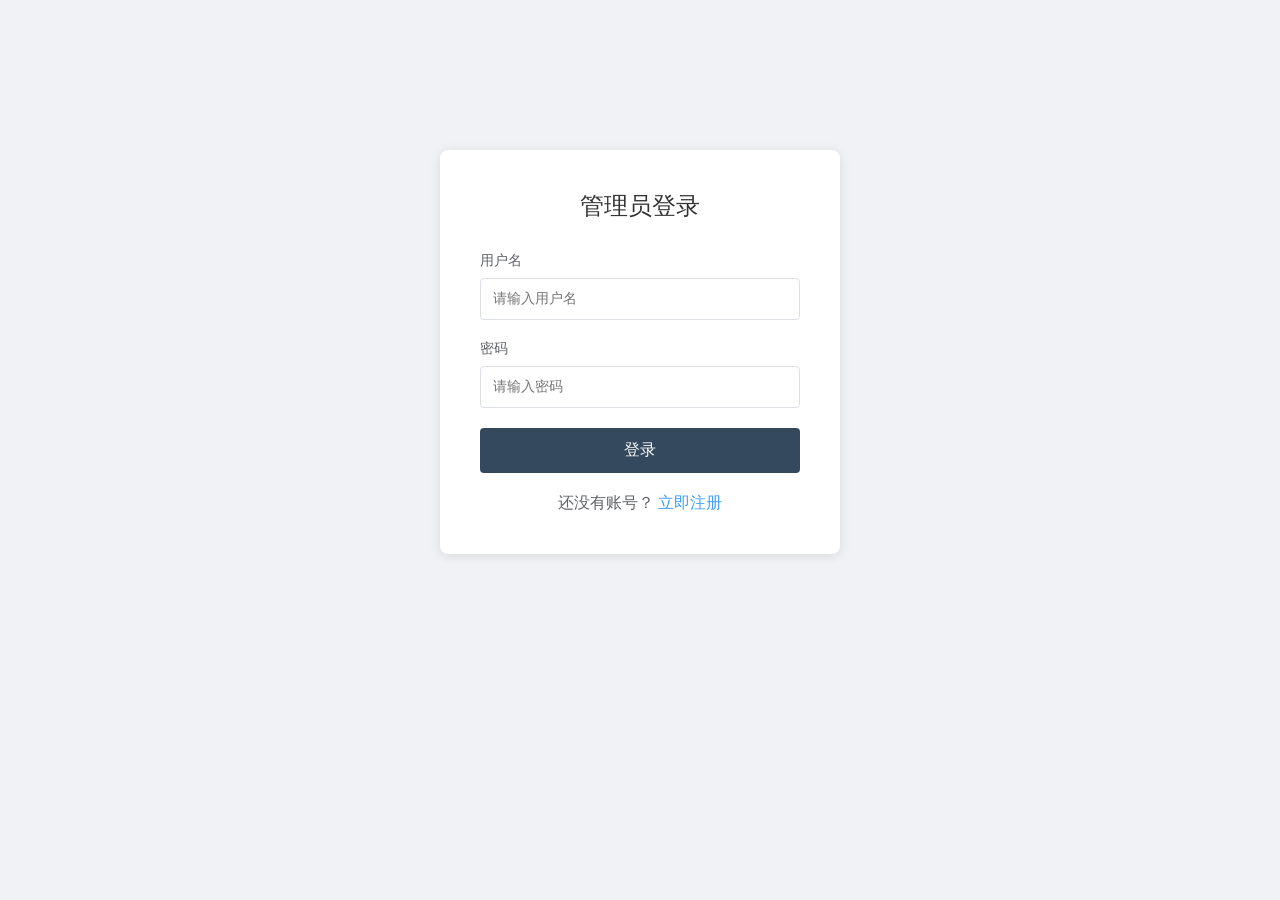
<file: PythonProject330/admin/index.html>
<!DOCTYPE html>
<html lang="zh-CN">
<head>
    <meta charset="UTF-8">
    <meta content="width=device-width, initial-scale=1.0" name="viewport">
    <title>后台管理系统</title>
    <style>
        *{margin:0;padding:0;box-sizing:border-box;font-family:Microsoft YaHei}
        body{background:#f0f2f5}

        .auth-container{max-width:400px;margin:150px auto;padding:40px;background:white;border-radius:8px;box-shadow:0 2px 12px rgba(0,0,0,0.1)}
        .auth-title{text-align:center;font-size:24px;margin-bottom:30px;color:#333}
        .form-group{margin-bottom:20px}
        .form-group label{display:block;margin-bottom:8px;color:#606266;font-size:14px}
        .form-group input{width:100%;padding:12px;border:1px solid #dcdfe6;border-radius:4px;font-size:14px}
        .form-group input:focus{border-color:#409eff;outline:none}
        .submit-btn{width:100%;padding:12px;background:#34495e;color:white;border:none;border-radius:4px;font-size:16px;cursor:pointer}
        .submit-btn:hover{background:#2c3e50}
        .switch-auth{text-align:center;margin-top:20px;color:#606266}
        .switch-auth a{color:#409eff;cursor:pointer;text-decoration:none}

        .admin-layout{display:none;height:100vh}
        .sidebar{width:250px;background:#34495e;color:white;height:100vh;position:fixed;left:0;top:0;overflow-y:auto}
        .sidebar-header{padding:20px;text-align:center;font-size:20px;font-weight:bold;border-bottom:1px solid #2c3e50}
        .sidebar-menu{padding:20px 0}
        .menu-title{padding:12px 20px;color:#95a5a6;font-size:13px;text-transform:uppercase;margin-top:10px}
        .menu-item{padding:12px 20px;cursor:pointer;transition:all 0.3s;color:#ecf0f1}
        .menu-item:hover{background:#2c3e50}
        .menu-item.active{background:#2c3e50;border-left:3px solid #409eff}
        .logout-btn{width:100%;padding:12px;background:#e74c3c;color:white;border:none;cursor:pointer;font-size:14px}
        .logout-btn:hover{background:#c0392b}

        .main-content{margin-left:250px;padding:30px;min-height:100vh}
        .page-header{background:white;padding:20px;border-radius:8px;margin-bottom:20px;box-shadow:0 2px 8px rgba(0,0,0,0.1)}
        .page-title{font-size:24px;color:#333}

        .content-card{background:white;border-radius:8px;padding:20px;box-shadow:0 2px 8px rgba(0,0,0,0.1)}

        .product-tabs{display:flex;gap:0;margin-bottom:20px}
        .product-tab{padding:12px 30px;background:#9e9e9e;color:white;border:none;cursor:pointer;font-size:14px;transition:all 0.3s}
        .product-tab:first-child{border-radius:4px 0 0 4px}
        .product-tab:last-child{border-radius:0 4px 4px 0}
        .product-tab.active{background:#f39c12}
        .product-tab:hover{opacity:0.9}

        .product-toolbar{display:flex;justify-content:space-between;align-items:center;margin-bottom:20px;padding-bottom:20px;border-bottom:1px solid #eee}
        .search-box{position:relative;flex:1;max-width:400px}
        .search-box input{width:100%;padding:10px 15px 10px 40px;border:1px solid #ddd;border-radius:4px;font-size:14px}
        .search-box input:focus{border-color:#409eff;outline:none}
        .search-box::before{content:'🔍';position:absolute;left:12px;top:50%;transform:translateY(-50%);font-size:16px}
        .toolbar-right{display:flex;gap:15px;align-items:center}
        .toolbar-btn{padding:8px 16px;background:white;border:1px solid #ddd;border-radius:4px;cursor:pointer;font-size:13px;color:#666;display:flex;align-items:center;gap:5px}
        .toolbar-btn:hover{border-color:#409eff;color:#409eff}

        .product-list{background:white}
        .product-item{display:flex;padding:20px;border-bottom:1px solid #eee;gap:15px;transition:background 0.2s;align-items:flex-start}
        .product-item:hover{background:#fafafa}
        .product-item:last-child{border-bottom:none}

        .product-checkbox{padding-top:30px}
        .product-checkbox input{width:18px;height:18px;cursor:pointer}

        .product-preview{padding-top:30px;color:#409eff;cursor:pointer;font-size:13px;display:flex;align-items:center;gap:5px}
        .product-preview:hover{text-decoration:underline}

        .product-main{flex:1;display:flex;gap:20px}
        .product-image{width:100px;height:100px;border:1px solid #eee;border-radius:4px;overflow:hidden;flex-shrink:0;background:#f5f5f5}
        .product-image img{width:100%;height:100%;object-fit:cover}

        .product-info{flex:1}
        .product-header{display:flex;align-items:center;gap:15px;margin-bottom:10px;flex-wrap:wrap}
        .product-status{padding:4px 12px;border-radius:12px;font-size:12px;font-weight:500}
        .status-draft{background:#fff3e0;color:#f39c12}
        .status-onsale{background:#e8f5e9;color:#27ae60}
        .status-offshelf{background:#fce4ec;color:#e74c3c}

        .product-actions{display:flex;gap:15px;margin-left:auto;align-items:center}
        .action-link{color:#409eff;font-size:13px;cursor:pointer;background:none;border:none;padding:0;display:flex;align-items:center;gap:5px}
        .action-link:hover{text-decoration:underline}
        .action-link.danger{color:#e74c3c}
        .action-link.disabled{color:#999;cursor:not-allowed}

        .item-number{color:#999;font-size:12px;margin-bottom:8px}
        .product-name{font-size:16px;font-weight:600;color:#333;margin-bottom:8px}
        .product-category{color:#666;font-size:13px;margin-bottom:8px}
        .product-stock-info{color:#666;font-size:13px;margin-bottom:8px}
        .product-price{color:#f39c12;font-size:15px;font-weight:600;margin-bottom:8px}
        .product-tags{margin-top:8px}
        .tag-link{color:#409eff;font-size:12px;cursor:pointer}
        .tag-link:hover{text-decoration:underline}

        .product-sidebar{display:flex;flex-direction:column;align-items:flex-end;justify-content:space-between;min-width:200px}
        .update-info{text-align:right;color:#999;font-size:12px;line-height:1.8;margin-bottom:15px}
        .update-info span{color:#333;font-weight:500}
        .product-actions-bottom{display:flex;gap:15px}

        .can-upshelf{display:inline-block;padding:2px 8px;background:#e8f5e9;color:#27ae60;border-radius:12px;font-size:11px;margin-top:5px}

        .order-tabs{display:flex;gap:10px;margin-bottom:20px;flex-wrap:wrap}
        .order-tab{padding:10px 20px;background:#95a5a6;color:white;border:none;border-radius:4px;cursor:pointer}
        .order-tab.active{background:#f39c12}
        .order-tab:hover{opacity:0.9}

        .filter-bar{display:flex;gap:15px;margin-bottom:20px;align-items:center}
        .filter-bar input{flex:1;padding:10px;border:1px solid #ddd;border-radius:4px}
        .filter-bar select{padding:10px;border:1px solid #ddd;border-radius:4px}

        table{width:100%;border-collapse:collapse}
        th,td{padding:12px;text-align:left;border-bottom:1px solid #eee}
        th{background:#f8f9fa;font-weight:600;color:#333}
        tr:hover{background:#f5f5f5}

        .status-badge{padding:4px 12px;border-radius:12px;font-size:12px;color:white}
        .status-0{background:#f39c12}
        .status-1{background:#27ae60}
        .status-2{background:#3498db}
        .status-3{background:#2ecc71}
        .status-4{background:#e74c3c}

        .action-btn{padding:6px 12px;margin:0 4px;border:none;border-radius:4px;cursor:pointer;font-size:12px}
        .btn-view{background:#3498db;color:white}
        .btn-edit{background:#f39c12;color:white}
        .btn-delete{background:#e74c3c;color:white}

        .product-form{max-width:600px}
        .product-form .form-group{margin-bottom:20px}
        .product-form label{display:block;margin-bottom:8px;color:#606266;font-weight:500}
        .product-form input,.product-form select,.product-form textarea{width:100%;padding:10px;border:1px solid #dcdfe6;border-radius:4px;font-size:14px}
        .product-form textarea{min-height:100px;resize:vertical}
        .submit-product{padding:12px 30px;background:#34495e;color:white;border:none;border-radius:4px;cursor:pointer;font-size:15px}
        .submit-product:hover{background:#2c3e50}

        .stock-input{width:80px;padding:6px;border:1px solid #ddd;border-radius:4px}
        .save-stock{padding:6px 12px;background:#27ae60;color:white;border:none;border-radius:4px;cursor:pointer;margin-left:10px}
    </style>
</head>
<body>
    <div class="auth-container" id="authApp">
        <div class="auth-title" id="authTitle">管理员登录</div>
        <form id="authForm">
            <div class="form-group">
                <label>用户名</label>
                <input id="username" placeholder="请输入用户名" required type="text">
            </div>
            <div class="form-group">
                <label>密码</label>
                <input id="password" placeholder="请输入密码" required type="password">
            </div>
            <button class="submit-btn" id="submitBtn" type="submit">登录</button>
            <div class="switch-auth">
                <span id="switchText">还没有账号？</span>
                <a href="javascript:void(0)" id="switchLink" onclick="switchAuthMode(); return false;">立即注册</a>
            </div>
        </form>
    </div>

    <div class="admin-layout" id="adminLayout">
        <div class="sidebar">
            <div class="sidebar-header"> 后台管理</div>
            <div class="sidebar-menu">
                <div class="menu-title">产品管理</div>
                <div class="menu-item active" onclick="switchPage('addProduct')">添加产品</div>
                <div class="menu-item" onclick="switchPage('allProducts')">全部产品</div>
                <div class="menu-item" onclick="switchPage('stockManage')">库存管理</div>
                <div class="menu-item" onclick="switchPage('uploadImage')">图片上传</div>

                <div class="menu-title">订单管理</div>
                <div class="menu-item" onclick="switchPage('allOrders')">全部订单</div>
            </div>
            <div style="position:absolute;bottom:0;width:100%">
                <button class="logout-btn" onclick="logout()">退出登录</button>
            </div>
        </div>

        <div class="main-content">
            <div id="addProductPage">
                <div class="page-header"><h1 class="page-title">添加产品</h1></div>
                <div class="content-card product-form">
                    <form id="productForm">
                        <div class="form-group">
                            <label>产品名称</label>
                            <input id="productName" required type="text">
                        </div>
                        <div class="form-group">
                            <label>价格 (¥)</label>
                            <input id="productPrice" required step="0.01" type="number">
                        </div>
                        <div class="form-group">
                            <label>库存</label>
                            <input id="productStock" required type="number" value="100">
                        </div>
                        <div class="form-group">
                            <label>分类</label>
                            <select id="productCategory">
                                <option value="">请选择分类</option>
                            </select>
                        </div>
                        <div class="form-group">
                            <label>图片 URL</label>
                            <input id="productImage" placeholder="http://..." type="text">
                        </div>
                        <button class="submit-product" type="submit">提交产品</button>
                    </form>
                </div>
            </div>

            <div id="allProductsPage" style="display:none">
                <div class="page-header">
                    <div style="display:flex;justify-content:space-between;align-items:center">
                        <h1 class="page-title">全部产品</h1>
                        <a href="javascript:void(0)" style="color:#409eff;font-size:14px">标签管理</a>
                    </div>
                </div>
                <div class="content-card">
                    <div class="product-tabs">
                        <button class="product-tab active" onclick="filterProducts('all')">全部产品</button>
                        <button class="product-tab" onclick="filterProducts('draft')">草稿箱</button>
                        <button class="product-tab" onclick="filterProducts('on_sale')">出售中</button>
                        <button class="product-tab" onclick="filterProducts('off_shelf')">已下架</button>
                    </div>
                    <div class="product-toolbar">
                        <div class="search-box">
                            <input id="productSearch" oninput="searchProducts(this.value)" placeholder="搜索产品" type="text">
                        </div>
                        <div class="toolbar-right">
                            <button class="toolbar-btn" onclick="toggleFilter()"> 筛选</button>
                            <button class="toolbar-btn" onclick="sortProducts()"> 排序: 创建时间</button>
                        </div>
                    </div>
                    <div class="product-list" id="productList"></div>
                </div>
            </div>

            <div id="stockManagePage" style="display:none">
                <div class="page-header"><h1 class="page-title">库存管理</h1></div>
                <div class="content-card">
                    <table id="stockTable">
                        <thead>
                            <tr>
                                <th>ID</th>
                                <th>产品名称</th>
                                <th>当前库存</th>
                                <th>调整数量</th>
                                <th>操作</th>
                            </tr>
                        </thead>
                        <tbody></tbody>
                    </table>
                </div>
            </div>

            <div id="uploadImagePage" style="display:none">
                <div class="page-header"><h1 class="page-title">图片上传</h1></div>
                <div class="content-card">
                    <div id="uploadArea" onclick="document.getElementById('fileInput').click()" style="padding:40px;text-align:center;border:2px dashed #ddd;border-radius:8px;cursor:pointer">
                        <p style="color:#999">点击或拖拽图片到此区域上传</p>
                        <input accept="image/*" id="fileInput" onchange="handleFileUpload(this)" style="display:none" type="file">
                    </div>
                    <div id="uploadResult" style="margin-top:20px;display:none">
                        <p style="color:#27ae60">上传成功!</p>
                        <img id="previewImage" style="max-width:300px;margin:10px 0;border-radius:4px">
                        <div style="display:flex;gap:10px;align-items:center">
                            <input id="imageUrl" readonly style="flex:1;padding:8px;border:1px solid #ddd;border-radius:4px" type="text">
                            <button onclick="copyImageUrl()" style="padding:8px 16px;background:#409eff;color:white;border:none;border-radius:4px;cursor:pointer">复制URL</button>
                        </div>
                    </div>
                </div>
            </div>

            <div id="allOrdersPage" style="display:none">
                <div class="page-header"><h1 class="page-title">订单管理</h1></div>
                <div class="content-card">
                    <div class="order-tabs">
                        <button class="order-tab active" onclick="filterOrders(0)">全部订单</button>
                        <button class="order-tab" onclick="filterOrders(1)">待付款</button>
                        <button class="order-tab" onclick="filterOrders(2)">已付款</button>
                        <button class="order-tab" onclick="filterOrders(3)">已发货</button>
                        <button class="order-tab" onclick="filterOrders(4)">已完成</button>
                        <button class="order-tab" onclick="filterOrders(5)">已取消</button>
                    </div>
                    <div class="filter-bar">
                        <input id="orderSearch" placeholder="搜索订单号或用户名" type="text">
                        <select id="timeRange">
                            <option value="6">最近六个月</option>
                            <option value="3">最近三个月</option>
                            <option value="1">最近一个月</option>
                            <option value="0">全部</option>
                        </select>
                        <button class="action-btn btn-view" onclick="loadOrders()">搜索</button>
                    </div>
                    <table id="ordersTable">
                        <thead>
                            <tr>
                                <th>订单号</th>
                                <th>用户</th>
                                <th>商品</th>
                                <th>总金额</th>
                                <th>状态</th>
                                <th>下单时间</th>
                                <th>操作</th>
                            </tr>
                        </thead>
                        <tbody></tbody>
                    </table>
                </div>
            </div>
        </div>
    </div>

<script>
    const API = 'http://127.0.0.1:5000'
    let isLoginMode = true
    let currentAdmin = null
    let currentProductStatus = 'all'
    let currentProductKeyword = ''

    async function parseErrorMessage(res, fallbackMsg) {
        try {
            const data = await res.json()
            return (data && data.msg) ? data.msg : fallbackMsg
        } catch (err) {
            return fallbackMsg
        }
    }

    async function requestJson(url, options = {}, fallbackMsg = '请求失败，请稍后重试') {
        const res = await fetch(url, options)
        if (!res.ok) {
            const msg = await parseErrorMessage(res, fallbackMsg)
            throw new Error(msg)
        }
        return await res.json()
    }

    function switchAuthMode() {
        isLoginMode = !isLoginMode
        document.getElementById('authTitle').innerText = isLoginMode ? '管理员登录' : '管理员注册'
        document.getElementById('submitBtn').innerText = isLoginMode ? '登录' : '注册'
        document.getElementById('switchText').innerText = isLoginMode ? '还没有账号？' : '已有账号？'
        document.getElementById('switchLink').innerText = isLoginMode ? '立即注册' : '立即登录'
    }

    document.getElementById('productForm').addEventListener('submit', async function(e) {
        e.preventDefault()

        const token = localStorage.getItem('admin_token')
        if (!token) {
            alert('请先登录')
            return
        }

        const name = document.getElementById('productName').value.trim()
        const price = document.getElementById('productPrice').value
        const stock = document.getElementById('productStock').value
        const cid = document.getElementById('productCategory').value
        const img = document.getElementById('productImage').value.trim()

        if (!name) {
            alert('请输入产品名称')
            return
        }
        if (!price || parseFloat(price) < 0) {
            alert('请输入正确的价格')
            return
        }

        try {
            const data = await requestJson(API + '/api/admin/goods', {
                method: 'POST',
                headers: {
                    'Content-Type': 'application/json',
                    'Authorization': `Bearer ${token}`
                },
                body: JSON.stringify({
                    name: name,
                    price: parseFloat(price),
                    stock: parseInt(stock) || 0,
                    cid: cid ? parseInt(cid) : null,
                    img: img
                })
            }, '添加商品失败')

            alert('商品添加成功！')
            document.getElementById('productForm').reset()
            document.getElementById('productStock').value = '100'
        } catch (error) {
            console.error('添加商品失败:', error)
            alert(error.message || '添加商品失败')
        }
    })

    function switchPage(page) {
        const pages = ['addProductPage', 'allProductsPage', 'stockManagePage', 'uploadImagePage', 'allOrdersPage']
        pages.forEach(p => document.getElementById(p).style.display = 'none')

        document.getElementById(page + 'Page').style.display = 'block'
        document.querySelectorAll('.menu-item').forEach(item => item.classList.remove('active'))
        event.target.classList.add('active')

        if (page === 'allProducts') loadAdminProducts()
        if (page === 'stockManage') loadProducts()
        if (page === 'allOrders') loadOrders()
        if (page === 'addProduct') loadCategories()
    }

    async function loadCategories() {
        const select = document.getElementById('productCategory')
        select.innerHTML = '<option value="">请选择分类</option>'
        try {
            const data = await requestJson(API + '/api/category', {}, '分类加载失败')
            if (data.data) {
                data.data.forEach(cat => {
                    select.innerHTML += `<option value="${cat.id}">${cat.name}</option>`
                })
            }
        } catch (error) {
            console.error('加载分类失败:', error)
            alert(error.message || '分类加载失败')
        }
    }

    async function loadProducts() {
        const stockTbody = document.querySelector('#stockTable tbody')
        stockTbody.innerHTML = ''

        const token = localStorage.getItem('admin_token')

        try {
            const data = await requestJson(API + '/api/stock/list?page=1&size=100', {
                headers: {'Authorization': `Bearer ${token}`}
            }, '库存加载失败')

            if (data.data && data.data.list) {
                data.data.list.forEach(product => {
                    stockTbody.innerHTML += `
                    <tr>
                        <td>${product.id}</td>
                        <td>${product.name}</td>
                        <td>${product.stock}</td>
                        <td><input type="number" class="stock-input" id="stock_${product.id}" value="0"></td>
                        <td><button class="save-stock" onclick="updateStock(${product.id})">更新</button></td>
                    </tr>
                `
                })
            } else {
                stockTbody.innerHTML = '<tr><td colspan="5" style="text-align:center;color:#999;padding:40px">暂无库存数据</td></tr>'
            }
        } catch (error) {
            console.error('加载库存失败:', error)
            alert(error.message || '库存加载失败')
        }
    }

    async function loadAdminProducts(status = 'all', keyword = '') {
        const token = localStorage.getItem('admin_token')
        const container = document.getElementById('productList')
        container.innerHTML = '<div style="padding:40px;text-align:center;color:#999">加载中...</div>'

        try {
            let url = API + '/api/admin/goods/list?page=1&size=20'
            if (status !== 'all') {
                url += '&status=' + status
            }
            if (keyword) {
                url += '&keyword=' + encodeURIComponent(keyword)
            }

            const data = await requestJson(url, {
                headers: {'Authorization': `Bearer ${token}`}
            }, '产品加载失败')

            container.innerHTML = ''

            if (!data.data || !data.data.list || data.data.list.length === 0) {
                container.innerHTML = '<div style="padding:60px;text-align:center;color:#999">暂无产品</div>'
                return
            }

            data.data.list.forEach(product => {
                const statusClass = product.status === 0 ? 'status-draft' : (product.status === 1 ? 'status-onsale' : 'status-offshelf')
                const shelfAction = product.status === 1
                    ? `<button class="action-link" onclick="changeProductStatus(${product.id}, 2)">⬇ 立即下架</button>`
                    : `<button class="action-link" onclick="changeProductStatus(${product.id}, 1)">⬆ 立即上架</button>`

                const canUpshelf = product.status === 0 && product.stock > 0 ? '<div class="can-upshelf">✓ 可上架</div>' : ''

                container.innerHTML += `
                    <div class="product-item">
                        <div class="product-checkbox">
                            <input type="checkbox" class="product-check" data-id="${product.id}">
                        </div>
                        <div class="product-preview" onclick="previewProduct(${product.id})">
                            👁 客户端预览
                        </div>
                        <div class="product-main">
                            <div class="product-image">
                                <img src="${product.img || 'https://via.placeholder.com/100'}" alt="${product.name}">
                            </div>
                            <div class="product-info">
                                <div class="product-header">
                                    <span class="product-status ${statusClass}">${product.status_text}</span>
                                    <button class="action-link" onclick="copyProductLink(${product.id})">复制链接</button>
                                    <div class="product-actions">
                                        ${shelfAction}
                                        <button class="action-link" onclick="editAdminProduct(${product.id})">✎ 编辑产品</button>
                                    </div>
                                </div>
                                <div class="item-number">Item Number.${String(product.id).padStart(8, '0').toUpperCase()}</div>
                                <div class="product-name">${product.name}</div>
                                <div class="product-category">${product.category_name || '未分类'}</div>
                                <div class="product-stock-info">共有${product.stock || 0}款在售商品</div>
                                <div class="product-price">单价:¥${product.price}</div>
                                <div class="product-tags">
                                    <span class="tag-link">添加标签+</span>
                                </div>
                                ${canUpshelf}
                            </div>
                        </div>
                        <div class="product-sidebar">
                            <div class="update-info">
                                更新时间:${product.update_time || '-'}<br>
                                <span>修改人: ${product.editor || '管理员'}</span>
                            </div>
                            <div class="product-actions-bottom">
                                <button class="action-link" onclick="editAdminProduct(${product.id})">✎ 编辑产品</button>
                                <button class="action-link danger" onclick="deleteAdminProduct(${product.id})">🗑 删除产品</button>
                            </div>
                        </div>
                    </div>
                `
            })
        } catch (error) {
            console.error('加载产品失败:', error)
            container.innerHTML = `<div style="padding:40px;text-align:center;color:#e74c3c">${error.message || '加载失败'}</div>`
        }
    }

    function filterProducts(status) {
        currentProductStatus = status
        document.querySelectorAll('.product-tab').forEach(tab => tab.classList.remove('active'))
        event.target.classList.add('active')
        loadAdminProducts(status, currentProductKeyword)
    }

    function searchProducts(keyword) {
        currentProductKeyword = keyword
        loadAdminProducts(currentProductStatus, keyword)
    }

    function toggleFilter() {
        alert('筛选功能开发中...')
    }

    function sortProducts() {
        alert('排序功能开发中...')
    }

    function previewProduct(productId) {
        window.open(`${API}/frontend/index.html?product_id=${productId}`, '_blank')
    }

    function copyProductLink(productId) {
        const link = `${API}/frontend/index.html?product_id=${productId}`
        navigator.clipboard.writeText(link).then(() => {
            alert('链接已复制！')
        }).catch(() => {
            alert('复制失败，请手动复制')
        })
    }

    async function editAdminProduct(productId) {
        const token = localStorage.getItem('admin_token')

        try {
            const data = await requestJson(API + '/api/admin/goods/list?page=1&size=100', {
                headers: {'Authorization': `Bearer ${token}`}
            }, '商品加载失败')

            const product = data.data.list.find(p => p.id === productId)
            if (!product) {
                alert('商品不存在')
                return
            }

            const name = prompt('商品名称:', product.name)
            if (name === null) return

            const price = prompt('商品价格:', product.price)
            if (price === null) return

            const stock = prompt('商品库存:', product.stock || 0)
            if (stock === null) return

            const imageUrl = prompt('图片URL:', product.img || '')
            if (imageUrl === null) return

            const res = await fetch(API + '/api/admin/goods/' + productId, {
                method: 'PUT',
                headers: {
                    'Content-Type': 'application/json',
                    'Authorization': `Bearer ${token}`
                },
                body: JSON.stringify({
                    name: name.trim(),
                    price: parseFloat(price),
                    stock: parseInt(stock),
                    img: imageUrl.trim()
                })
            })

            if (!res.ok) {
                const msg = await parseErrorMessage(res, '更新失败')
                alert(msg)
                return
            }

            const result = await res.json()
            if (result.code === 200) {
                alert('更新成功')
                loadAdminProducts(currentProductStatus, currentProductKeyword)
            } else {
                alert(result.msg || '更新失败')
            }
        } catch (error) {
            console.error('更新商品失败:', error)
            alert(error.message || '更新失败')
        }
    }

    async function deleteAdminProduct(productId) {
        if (!confirm('确定要删除这个商品吗？此操作不可恢复！')) {
            return
        }

        const token = localStorage.getItem('admin_token')

        try {
            const res = await fetch(API + '/api/admin/goods/' + productId, {
                method: 'DELETE',
                headers: {
                    'Authorization': `Bearer ${token}`
                }
            })

            if (!res.ok) {
                const msg = await parseErrorMessage(res, '删除失败')
                alert(msg)
                return
            }

            const result = await res.json()
            if (result.code === 200) {
                alert('删除成功')
                loadAdminProducts(currentProductStatus, currentProductKeyword)
            } else {
                alert(result.msg || '删除失败')
            }
        } catch (error) {
            console.error('删除商品失败:', error)
            alert(error.message || '删除失败')
        }
    }

    async function changeProductStatus(productId, newStatus) {
        const token = localStorage.getItem('admin_token')
        const statusText = newStatus === 1 ? '上架' : '下架'

        if (!confirm(`确定要${statusText}这个商品吗？`)) {
            return
        }

        try {
            const res = await fetch(API + '/api/admin/goods/' + productId + '/status', {
                method: 'POST',
                headers: {
                    'Content-Type': 'application/json',
                    'Authorization': `Bearer ${token}`
                },
                body: JSON.stringify({status: newStatus})
            })

            if (!res.ok) {
                const msg = await parseErrorMessage(res, '操作失败')
                alert(msg)
                return
            }

            const result = await res.json()
            if (result.code === 200) {
                alert(`${statusText}成功`)
                loadAdminProducts(currentProductStatus, currentProductKeyword)
            } else {
                alert(result.msg || '操作失败')
            }
        } catch (error) {
            console.error('更新状态失败:', error)
            alert(error.message || '操作失败')
        }
    }

    async function loadOrders(status = null) {
        const token = localStorage.getItem('admin_token')
        const tbody = document.querySelector('#ordersTable tbody')
        tbody.innerHTML = ''
        try {
            const data = await requestJson(
                API + '/api/order/admin/list' + (status ? '?status=' + status : ''),
                {headers: {'Authorization': `Bearer ${token}`}},
                '订单加载失败'
            )
            if (data.data) {
                data.data.forEach(order => {
                    const goodsList = order.items.map(item => item.goods_name).join(', ')
                    tbody.innerHTML += `
                    <tr>
                        <td>${order.order_id}</td>
                        <td>${order.username}</td>
                        <td>${goodsList}</td>
                        <td>¥${order.total_amount}</td>
                        <td><span class="status-badge status-${order.status}">${order.status_text}</span></td>
                        <td>${order.create_time}</td>
                        <td>
                            <button class="action-btn btn-view" onclick="viewOrder('${order.order_id}')">查看</button>
                            <button class="action-btn btn-edit" onclick="updateOrderStatus('${order.order_id}')">更新状态</button>
                        </td>
                    </tr>
                `
                })
            }
        } catch (error) {
            console.error('加载订单失败:', error)
            alert(error.message || '订单加载失败')
        }
    }

    function filterOrders(status) {
        document.querySelectorAll('.order-tab').forEach(tab => tab.classList.remove('active'))
        event.target.classList.add('active')
        loadOrders(status)
    }

    document.getElementById('authForm').addEventListener('submit', async (e) => {
        e.preventDefault()
        const username = document.getElementById('username').value.trim()
        const password = document.getElementById('password').value

        try {
            if (isLoginMode) {
                const res = await fetch(API + '/api/admin/login', {
                    method: 'POST',
                    headers: {'Content-Type': 'application/json'},
                    body: JSON.stringify({username, password})
                })
                if (!res.ok) {
                    const msg = await parseErrorMessage(res, '登录失败，请稍后重试')
                    alert(msg)
                    return
                }

                const data = await res.json()
                if (data.code === 200) {
                    localStorage.setItem('admin_token', data.data.token)
                    currentAdmin = data.data.admin
                    showAdminPanel()
                } else {
                    alert(data.msg || '登录失败')
                }
            } else {
                const res = await fetch(API + '/api/admin/register', {
                    method: 'POST',
                    headers: {'Content-Type': 'application/json'},
                    body: JSON.stringify({username, password})
                })
                if (!res.ok) {
                    const msg = await parseErrorMessage(res, '注册失败，请稍后重试')
                    alert(msg)
                    return
                }

                const data = await res.json()
                if (data.code === 200) {
                    alert('注册成功，请登录')
                    switchAuthMode()
                } else {
                    alert(data.msg || '注册失败')
                }
            }
        } catch (error) {
            console.error('管理员认证请求异常:', error)
            alert('网络连接失败，请检查后端服务是否启动')
        }
    })

    function showAdminPanel() {
        document.getElementById('authApp').style.display = 'none'
        document.getElementById('adminLayout').style.display = 'block'
        loadCategories()
    }

    function logout() {
        localStorage.removeItem('admin_token')
        location.reload()
    }

    async function updateStock(productId) {
        const input = document.getElementById('stock_' + productId)
        const stockValue = parseInt(input.value)
        if (isNaN(stockValue)) return alert('请输入调整数量')

        const token = localStorage.getItem('admin_token')
        try {
            const data = await requestJson(API + '/api/stock/update', {
                method: 'POST',
                headers: {
                    'Content-Type': 'application/json',
                    'Authorization': `Bearer ${token}`
                },
                body: JSON.stringify({
                    goods_id: productId,
                    stock: stockValue,
                    operation: 'set'
                })
            }, '库存更新失败')

            alert('库存更新成功')

            const currentStockCell = input.parentElement.previousElementSibling
            if (currentStockCell) {
                currentStockCell.textContent = stockValue
            }
            input.value = 0
        } catch (error) {
            console.error('更新库存失败:', error)
            alert(error.message || '库存更新失败')
        }
    }

    async function viewOrder(orderId) {
        const token = localStorage.getItem('admin_token')
        try {
            const data = await requestJson(API + '/api/order/detail/' + orderId, {
                headers: {'Authorization': `Bearer ${token}`}
            }, '订单详情加载失败')
            if (data.code === 200) {
                let msg = `订单号：${data.data.order_id}\n`
                msg += `状态：${data.data.status_text}\n`
                msg += `总金额：¥${data.data.total_amount}\n`
                msg += `下单时间：${data.data.create_time}\n\n商品明细：\n`
                data.data.items.forEach(item => {
                    msg += `- ${item.goods_name} x${item.count} = ¥${item.total_price}\n`
                })
                alert(msg)
            } else {
                alert(data.msg || '订单详情加载失败')
            }
        } catch (error) {
            console.error('查看订单失败:', error)
            alert(error.message || '订单详情加载失败')
        }
    }

    async function updateOrderStatus(orderId) {
        const newStatus = prompt('请输入新状态 (0:待付款 1:已付款 2:已发货 3:已完成 4:已取消):')
        if (newStatus === null) return

        const parsedStatus = parseInt(newStatus, 10)
        if (Number.isNaN(parsedStatus) || parsedStatus < 0 || parsedStatus > 4) {
            alert('请输入 0 到 4 之间的状态值')
            return
        }

        const token = localStorage.getItem('admin_token')
        try {
            const data = await requestJson(API + '/api/admin/order/status', {
                method: 'PUT',
                headers: {
                    'Content-Type': 'application/json',
                    'Authorization': `Bearer ${token}`
                },
                body: JSON.stringify({order_id: orderId, status: parsedStatus})
            }, '状态更新失败')
            if (data.code === 200) {
                alert('状态更新成功')
                loadOrders()
            } else {
                alert(data.msg || '状态更新失败')
            }
        } catch (error) {
            console.error('更新订单状态失败:', error)
            alert(error.message || '状态更新失败')
        }
    }

    if (localStorage.getItem('admin_token')) {
        showAdminPanel()
    }

    function handleFileUpload(input) {
        const file = input.files[0]
        if (!file) return

        const formData = new FormData()
        formData.append('file', file)

        document.querySelector('#uploadArea p').innerText = '上传中...'

        fetch(API + '/api/upload', {
            method: 'POST',
            body: formData
        })
        .then(res => res.json())
        .then(data => {
            if (data.code === 200) {
                const fullUrl = API + data.data.image_url
                document.getElementById('uploadResult').style.display = 'block'
                document.getElementById('previewImage').src = fullUrl
                document.getElementById('imageUrl').value = fullUrl
                document.querySelector('#uploadArea p').innerText = '点击或拖拽图片到此区域上传'
            } else {
                alert(data.msg || '上传失败')
                document.querySelector('#uploadArea p').innerText = '点击或拖拽图片到此区域上传'
            }
        })
        .catch(err => {
            alert('上传失败')
            document.querySelector('#uploadArea p').innerText = '点击或拖拽图片到此区域上传'
        })
    }

    function copyImageUrl() {
        const urlInput = document.getElementById('imageUrl')
        urlInput.select()
        document.execCommand('copy')
        alert('URL已复制到剪贴板')
    }

    const uploadArea = document.getElementById('uploadArea')
    uploadArea.addEventListener('dragover', (e) => {
        e.preventDefault()
        uploadArea.style.borderColor = '#409eff'
    })
    uploadArea.addEventListener('dragleave', () => {
        uploadArea.style.borderColor = '#ddd'
    })
    uploadArea.addEventListener('drop', (e) => {
        e.preventDefault()
        uploadArea.style.borderColor = '#ddd'
        const file = e.dataTransfer.files[0]
        if (file && file.type.startsWith('image/')) {
            const input = document.getElementById('fileInput')
            const dt = new DataTransfer()
            dt.items.add(file)
            input.files = dt.files
            handleFileUpload(input)
        }
    })
</script>
</body>
</html>
</file>
